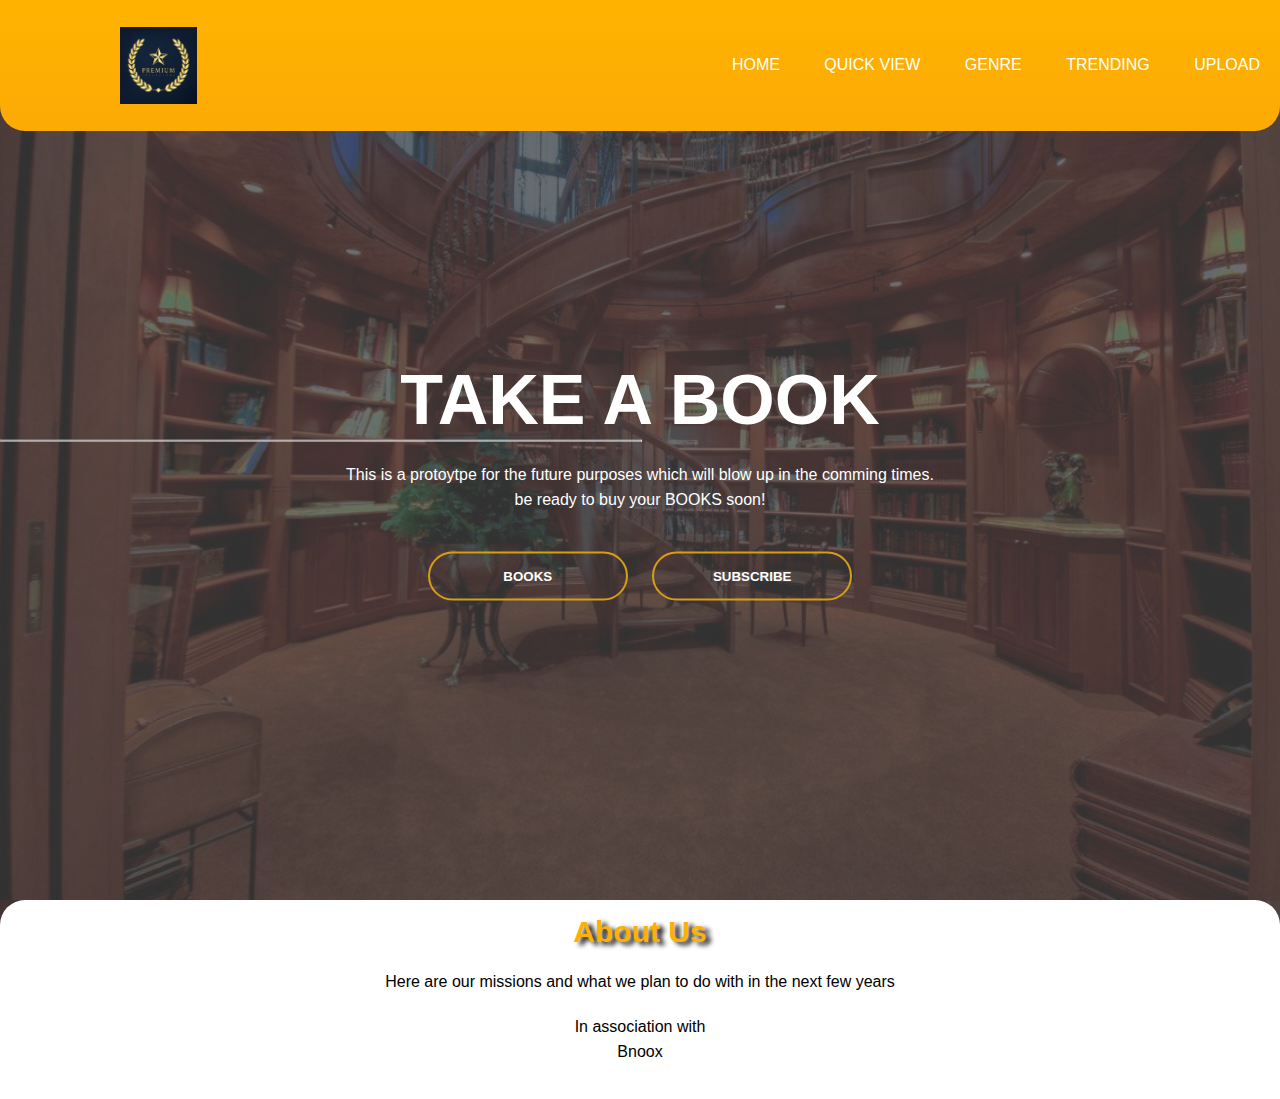
<file: index.html>
<!DOCTYPE html>
<html>
    <head>
        <title>Bnoox BS</title>
        <link rel="stylesheet" href="style.css">
    </head>
    <body>
        <div class="banner">
            <div class="navbar">
                <img src="pri.jpg" class="pri">
                <ul>
                    <li><a href="#">Home</a></li>
                    <li><a href="quick.html">Quick view</a></li>
                    <li><a href="genre.html">Genre</a></li>
                    <li><a href="trend.html">Trending</a></li>
                    <li><a href="upload.html">Upload</a></li>
                </ul>
            </div>

            <div class="content">
                <h1>TAKE A BOOK</h1>
                <hr width="50%" align="center" />
                <p>This is a protoytpe for the future purposes which will blow up in the comming times.<br> be ready to buy your BOOKS soon!</p>
            <div>
                <button type="button" onclick="
                
                counter++;
                console.log('one book added.');
                "><span></span> BOOKS</button>
                <button type="button" onclick="
                subscriber++;
                alert(' subscribed to channel.');
                "><span></span>SUBSCRIBE</button>
            </div>
            </div>




        </div>
        
        <section class="footer">
            <link rel="stylesheet" href="s2.css">
            <h4>About Us</h4>
            <p>Here are our missions and what we plan to do with in the next few years</p>
            <div class="icons">
                <i class="fa fa-facebook"><span></span></i>
                <i class="fa fa-twitter"><span></span></i>
                <i class="fa fa-instagram"><span></span></i>
                <i class="fa fa-linkedin"><span></span></i>
            </div>
            <p>In association with <i class="fa fa-heart-o"></i><br> Bnoox</p>
        </section>
        <script>
            let subscriber=0;
            let counter= 0;
        </script>

    </body>
</html>
</file>
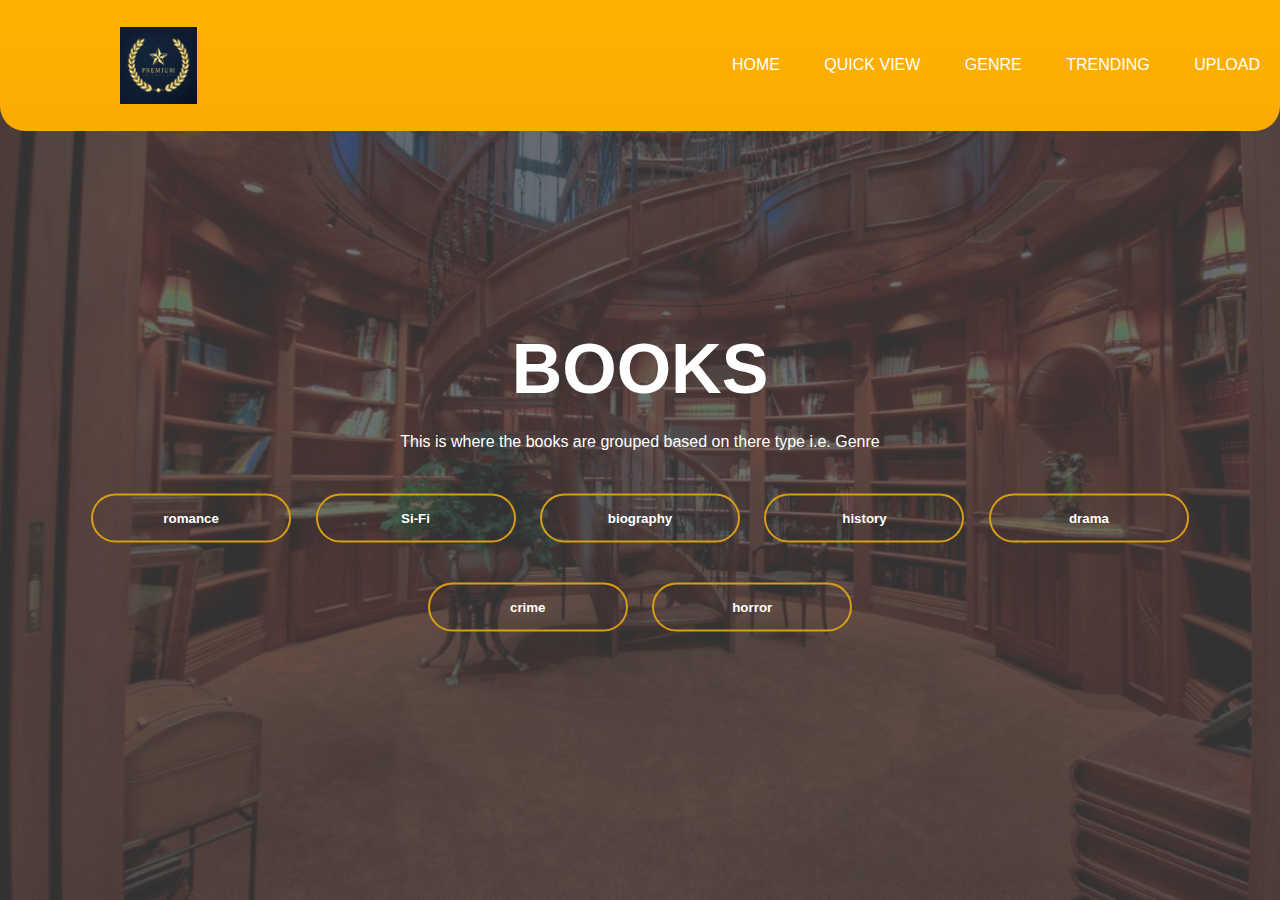
<file: genre - Copy.html>
<!DOCTYPE html>
<html>
    <head>
        <title>Bnoox BS</title>
        <link rel="stylesheet" href="style.css">
    </head>
    <body>
        <div class="banner">
            <div class="navbar">
                <img src="pri.jpg" class="pri">
                <ul>
                    <li><a href="index.html">Home</a></li>
                    <li><a href="quick.html">quick view</a></li>
                    <li><a href="#">Genre</a></li>
                    <li><a href="trend.html">Trending</a></li>
                    <li><a href="upload.html">Upload</a></li>
                    
                </ul>
            </div>
            <div>

            </div>

            <div class="content">
                <h1>BOOKS</h1>
                <p>This is where the books are grouped based on there type i.e. Genre</p>
            <div>
                <button type="button"><span></span>romance</button>
                <button type="button"><span></span>Si-Fi</button>
                <button type="button"><span></span>biography</button>
                <button type="button"><span></span>history</button>
                <button type="button"><span></span>drama</button>
                <button type="button"><span></span>crime</button>
                <button type="button"><span></span>horror</button>
            </div>
            </div>




        </div>
        
        

    </body>
</html>
</file>
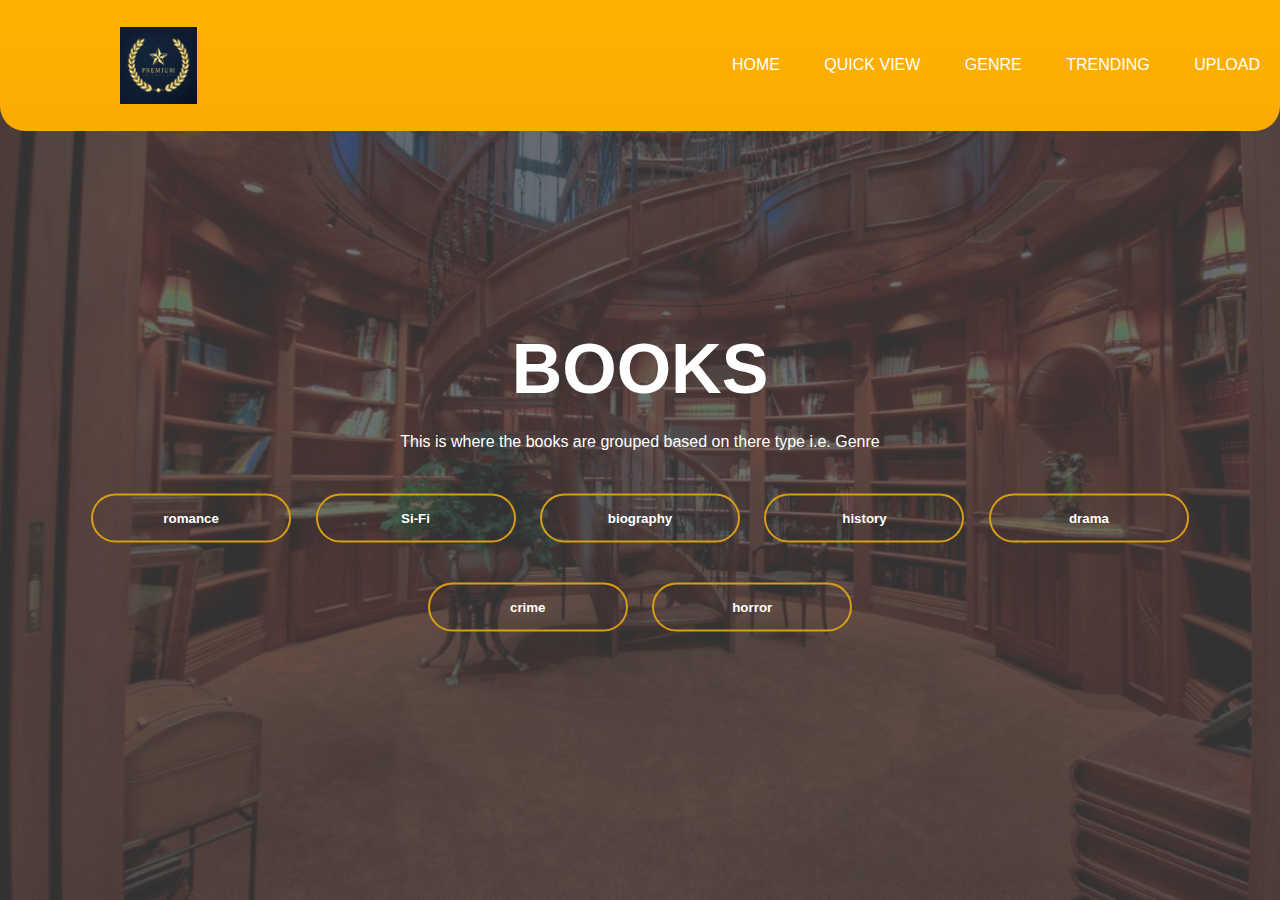
<file: genre.html>
<!DOCTYPE html>
<html>
    <head>
        <title>Bnoox BS</title>
        <link rel="stylesheet" href="style.css">
    </head>
    <body>
        <div class="banner">
            <div class="navbar">
                <img src="pri.jpg" class="pri">
                <ul>
                    <li><a href="index.html">Home</a></li>
                    <li><a href="quick.html">quick view</a></li>
                    <li><a href="#">Genre</a></li>
                    <li><a href="trend.html">Trending</a></li>
                    <li><a href="upload.html">Upload</a></li>
                    
                </ul>
            </div>

            <div class="content">
                <h1>BOOKS</h1>
                <p>This is where the books are grouped based on there type i.e. Genre</p>
            <div>
                <button type="button"><span></span>romance</button>
                <button type="button"><span></span>Si-Fi</button>
                <button type="button"><span></span>biography</button>
                <button type="button"><span></span>history</button>
                <button type="button"><span></span>drama</button>
                <button type="button"><span></span>crime</button>
                <button type="button"><span></span>horror</button>
            </div>
            </div>




        </div>
        
        

    </body>
</html>
</file>
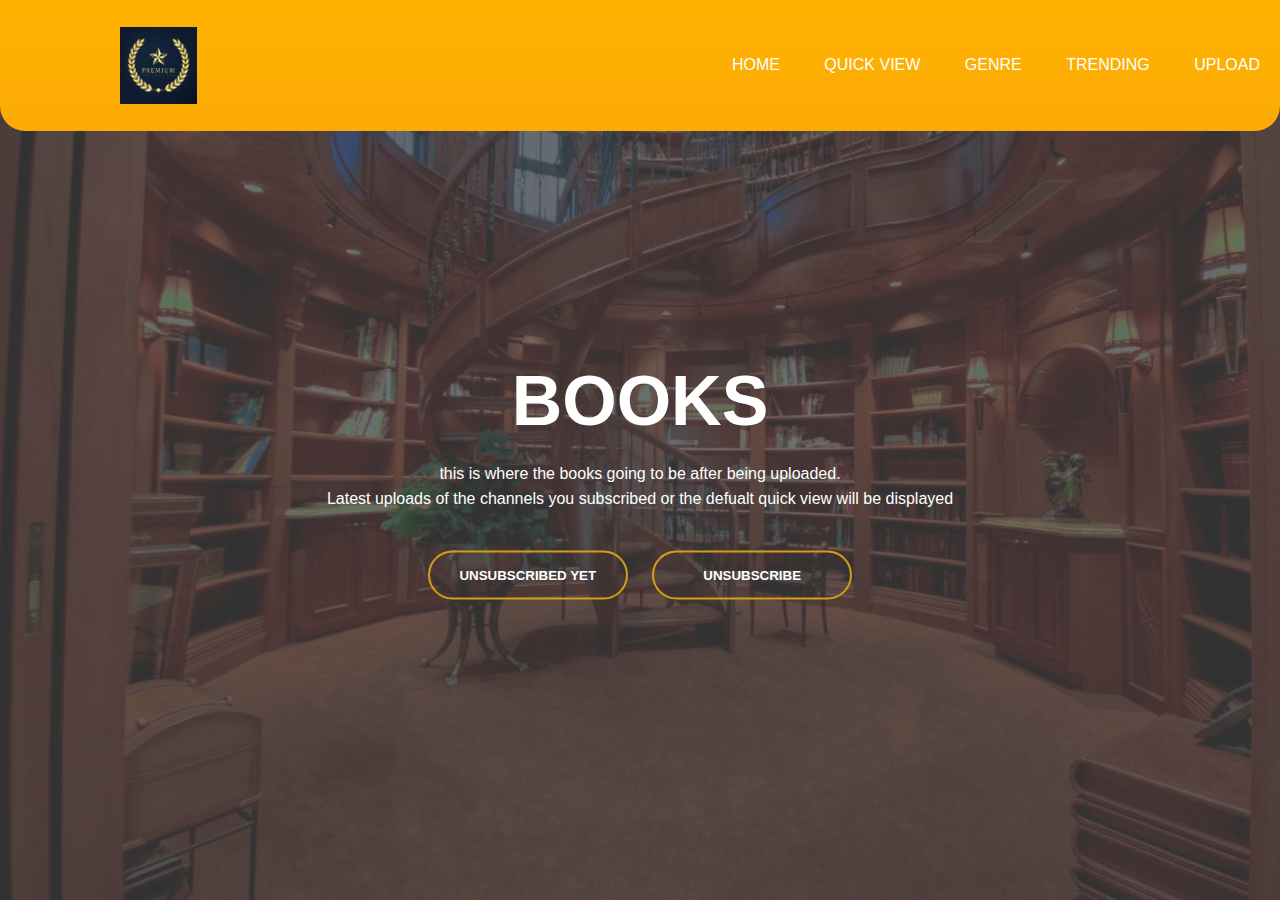
<file: quick.html>
<!DOCTYPE html>
<html>
    <head>
        <title>Bnoox BS</title>
        <link rel="stylesheet" href="style.css">
    </head>
    <body>
        <div class="banner">
            <div class="navbar">
                <img src="pri.jpg" class="pri">
                <ul>
                    <li><a href="index.html">Home</a></li>
                    <li><a href="#">quick view</a></li>
                    <li><a href="genre.html">Genre</a></li>
                    <li><a href="trend.html">Trending</a></li>
                    <li><a href="upload.html">Upload</a></li>
                    
                </ul>
            </div>

            <div class="content">
                <h1>BOOKS</h1>
                <p>this is where the books going to be after being uploaded.<br> Latest uploads of the channels you subscribed or the defualt quick view will be displayed</p>
            <div>
                <button type="button"><span></span>UNSUBSCRIBED YET</button>
                <button type="button"><span></span>UNSUBSCRIBE</button>
            </div>
            </div>




        </div>
        
        

    </body>
</html>
</file>
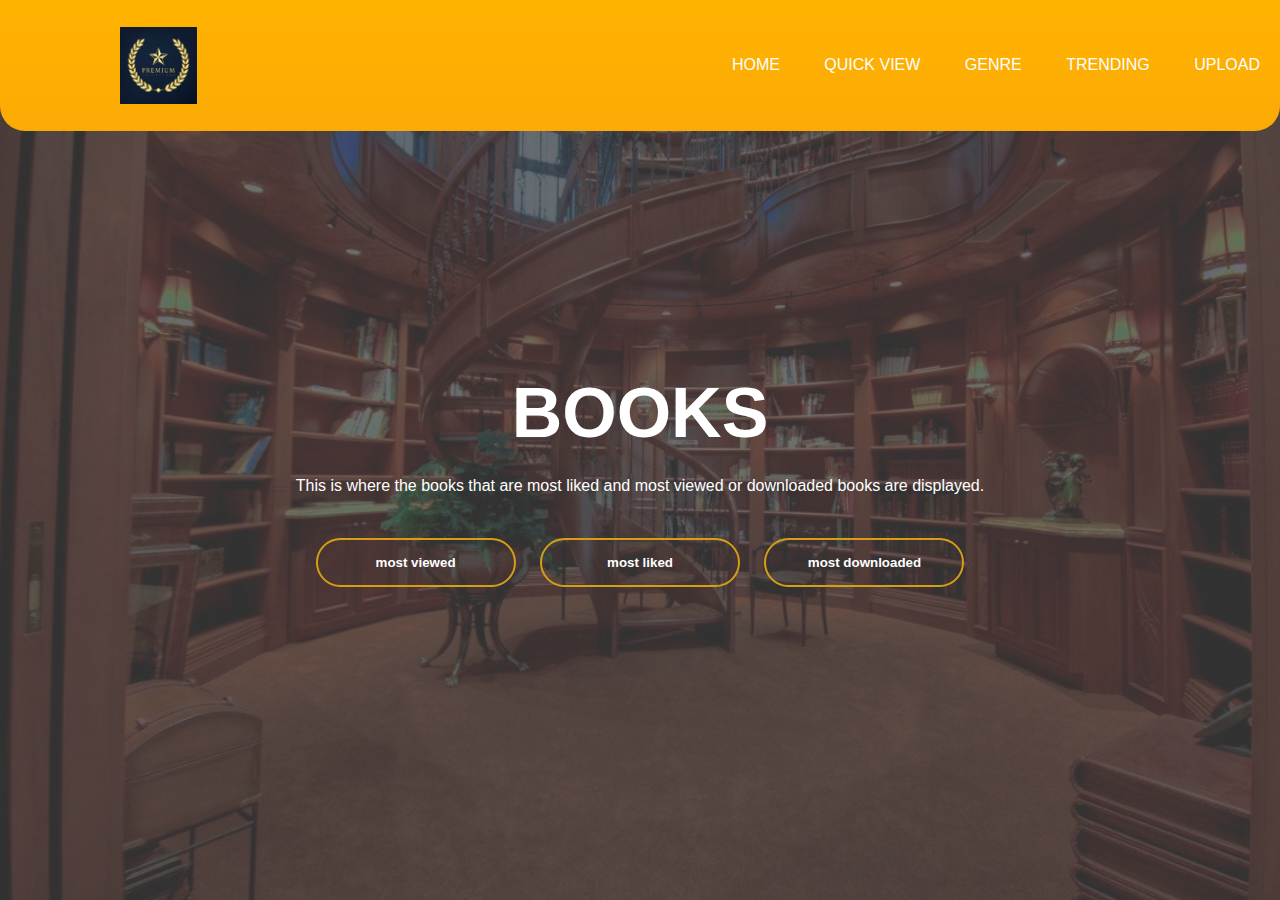
<file: trend.html>
<!DOCTYPE html>
<html>
    <head>
        <title>Bnoox BS</title>
        <link rel="stylesheet" href="style.css">
    </head>
    <body>
        <div class="banner">
            <div class="navbar">
                <img src="pri.jpg" class="pri">
                <ul>
                    <li><a href="index.html">Home</a></li>
                    <li><a href="quick.html">quick view</a></li>
                    <li><a href="genre.html">Genre</a></li>
                    <li><a href="#">Trending</a></li>
                    <li><a href="upload.html">Upload</a></li>



                    
                    
                </ul>
            </div>

            <div class="content">
                <h1>BOOKS</h1>
                <p>This is where the books that are most liked and most viewed or downloaded books are displayed.</p>
            <div>
                <button type="button"><span></span>most viewed</button>
                <button type="button"><span></span>most liked</button>
                <button type="button"><span></span>most downloaded</button>
            </div>
            </div>




        </div>
        
        

    </body>
</html>
</file>
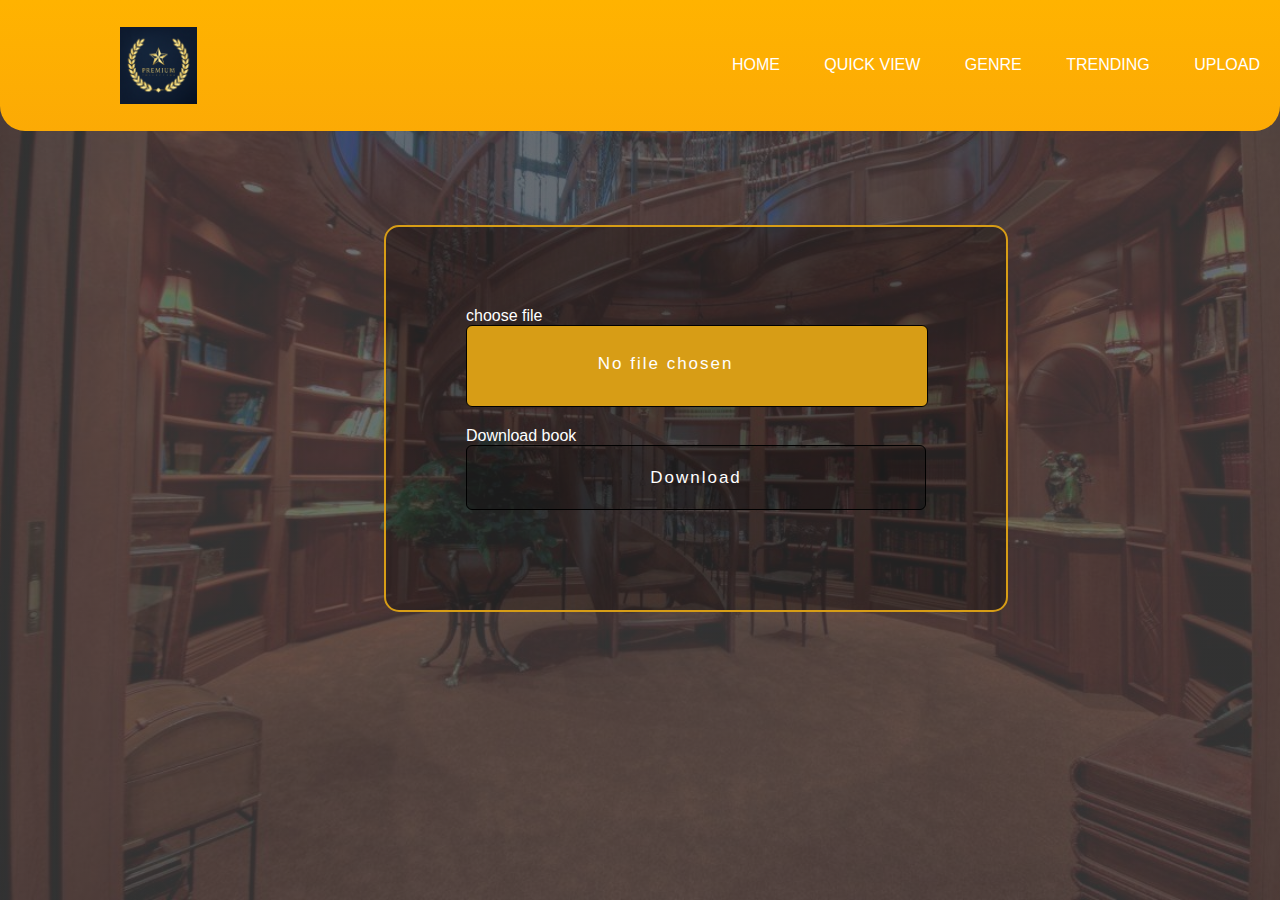
<file: upload.html>
<!DOCTYPE html>
<html>
    <head>
        <title>Bnoox BS</title>
        <link rel="stylesheet" href="style.css">
    </head>
    <body>
        <div class="banner">
            <div class="navbar">
                <img src="pri.jpg" class="pri">
                <ul>
                    <li><a href="index.html">Home</a></li>
                    <li><a href="quick.html">quick view</a></li>
                    <li><a href="genre.html">Genre</a></li>
                    <li><a href="trend.html">Trending</a></li>
                    <li><a href="#">Upload</a></li>
                </ul>
            </div>
            <link rel="stylesheet" href="s3.css">
            <div class="main">
                <form><span></span>
                    <p>choose file</p>
                    <input type="file" id="file">
                    <p>Download book</p>
                    <a href="id.zip" download="">
                        <input type="button" value="Download">
                    </a>
                   
                </form>

            </div>

        </div>

    </body>

</html>
</file>
<file: style.css>
*{
    margin: 0;
    padding: 0;
    font-family: sans-serif;
}
.banner{
    width: 100%;
    height: 100vh;
    background-image: linear-gradient(rgba(66, 66, 66, 0.75),rgba(66, 66, 66, 0.75)),url(lib.jpg);
    background-size: cover;
    background-position: center;
}
.navbar{
    border-bottom-left-radius: 25px;
    border-bottom-right-radius: 25px;
    background: linear-gradient(to bottom,#ffb300,#fcaa05);
    width: 100%;
    margin: auto;
    padding: 27px 0;
    display: flex;
    align-items: center;
    justify-content: space-between;
}
.pri{
    width: 6%;
    height: 6%;
    margin-left: 120px;
    cursor: pointer;

}

.navbar ul li{
    list-style: none;
    display: inline-block;
    margin: 0 20px;
    position: relative;
   
}
.navbar ul li a{
    text-decoration: none;
    color: #fff;
    text-transform: uppercase;
    

}
.navbar ul li::after{
    content: '';
    height: 3px;
    width: 0;
    background: #ffffff;
    position: absolute;
    left: 0;
    bottom: -10px;
    transition: 0.5s;
}
.navbar ul li:hover::after{
    width: 100%;

}
.content{
   
    width: 100%;
    position: absolute;
    top: 50%;
    transform: translateY(-50%);
    text-align: center;
    color: #fff;
}
.content h1{
    font-size: 70px;
    margin-top: 80px;

    

}
.content p{
    margin: 20px auto;
    font-weight: 100;
    line-height: 25px;
}
button{
    width: 200px;
    padding: 15px 0;
    text-align: center;
    margin: 20px 10px;
    border-radius: 25px;
    font-weight: bold;
    border: 2px solid #d79d16;
    background: transparent;
    color: #fff;
    cursor: pointer;
    position: relative;
    overflow: hidden;
}
span{
    background: #d79d16;
    height: 100%;
    width: 0;
    border-radius: 25px;
    position: absolute;
    left:0;
    bottom:0;
    z-index: -1;
    transition: 0.5s;
}
button:hover span{
    width: 100%;

}
button:hover{
    border: none;
    color: black;
}
</file>
<file: s2.css>
body{
    width: 100%;
    height: 100vh;
    background-image: linear-gradient(rgba(66, 66, 66, 0.75),rgba(66, 66, 66, 0.75)),url(lib.jpg);
    background-size: cover;
}

.footer{
    width: 100%;
    padding: 15px 0;
    text-align: center;
    border-top-left-radius: 25px;
    border-top-right-radius: 25px;
    font-weight: bold;
    border: none;
    background: white;
    cursor: pointer;
    position: relative;
    overflow: hidden;
  
    
}

.footer h4{
    font-size: 30px;
    color: #fcb104;
    text-shadow: 5px 3px 5px #000000;

}
.footer p{
    margin: 20px auto;
    color: #000;
    font-weight: 100;
    line-height: 25px;

}
.footer::after{
   
    height: 100%;
    width: 0px;
    border-radius: 25px;
    position: absolute;
    top: 0;
    right: 0;
    z-index: -1;
    transition: 0.5s;
}

.footer:hover{
    width: 100%;
    background: linear-gradient(#e0d0aa,#fcb104);
    border: none;
    
}
</file>
<file: s3.css>
*{
    margin: 0;
    padding: 0;
    font-family: sans-serif;
}


.main{
position: absolute;
top: 25%;
left: 30%;
width: 460px;
border: 2px solid #d79d16;
padding: 80px;
background-color: rgba(0, 0, 0, 0.3);
color: #fff;
border-radius: 15px;

}
#file::-webkit-file-upload-button{
    visibility: hidden;
}
#file , input[type=button] , #color{
    width: 460px;
    height: 65px;
    text-align: center;
    margin-bottom: 20px;
    font-size: 17px;
    border: 1px solid #000;
    letter-spacing: 2px;
    border-radius: 6px;
    background-color: rgba(0, 0, 0, 0.2);
    color: #fff;
    transition: 0.5s all;
}

#file{
    width: 440px;
    height: 55px;
    padding-top: 25px;
    padding-left: 20px;
    border-radius: 6px;
    background-color: #000;
}
#file , input[type=button]:hover , #color:hover{
    cursor: pointer;
    background-color: #d79d16;
}
</file>
